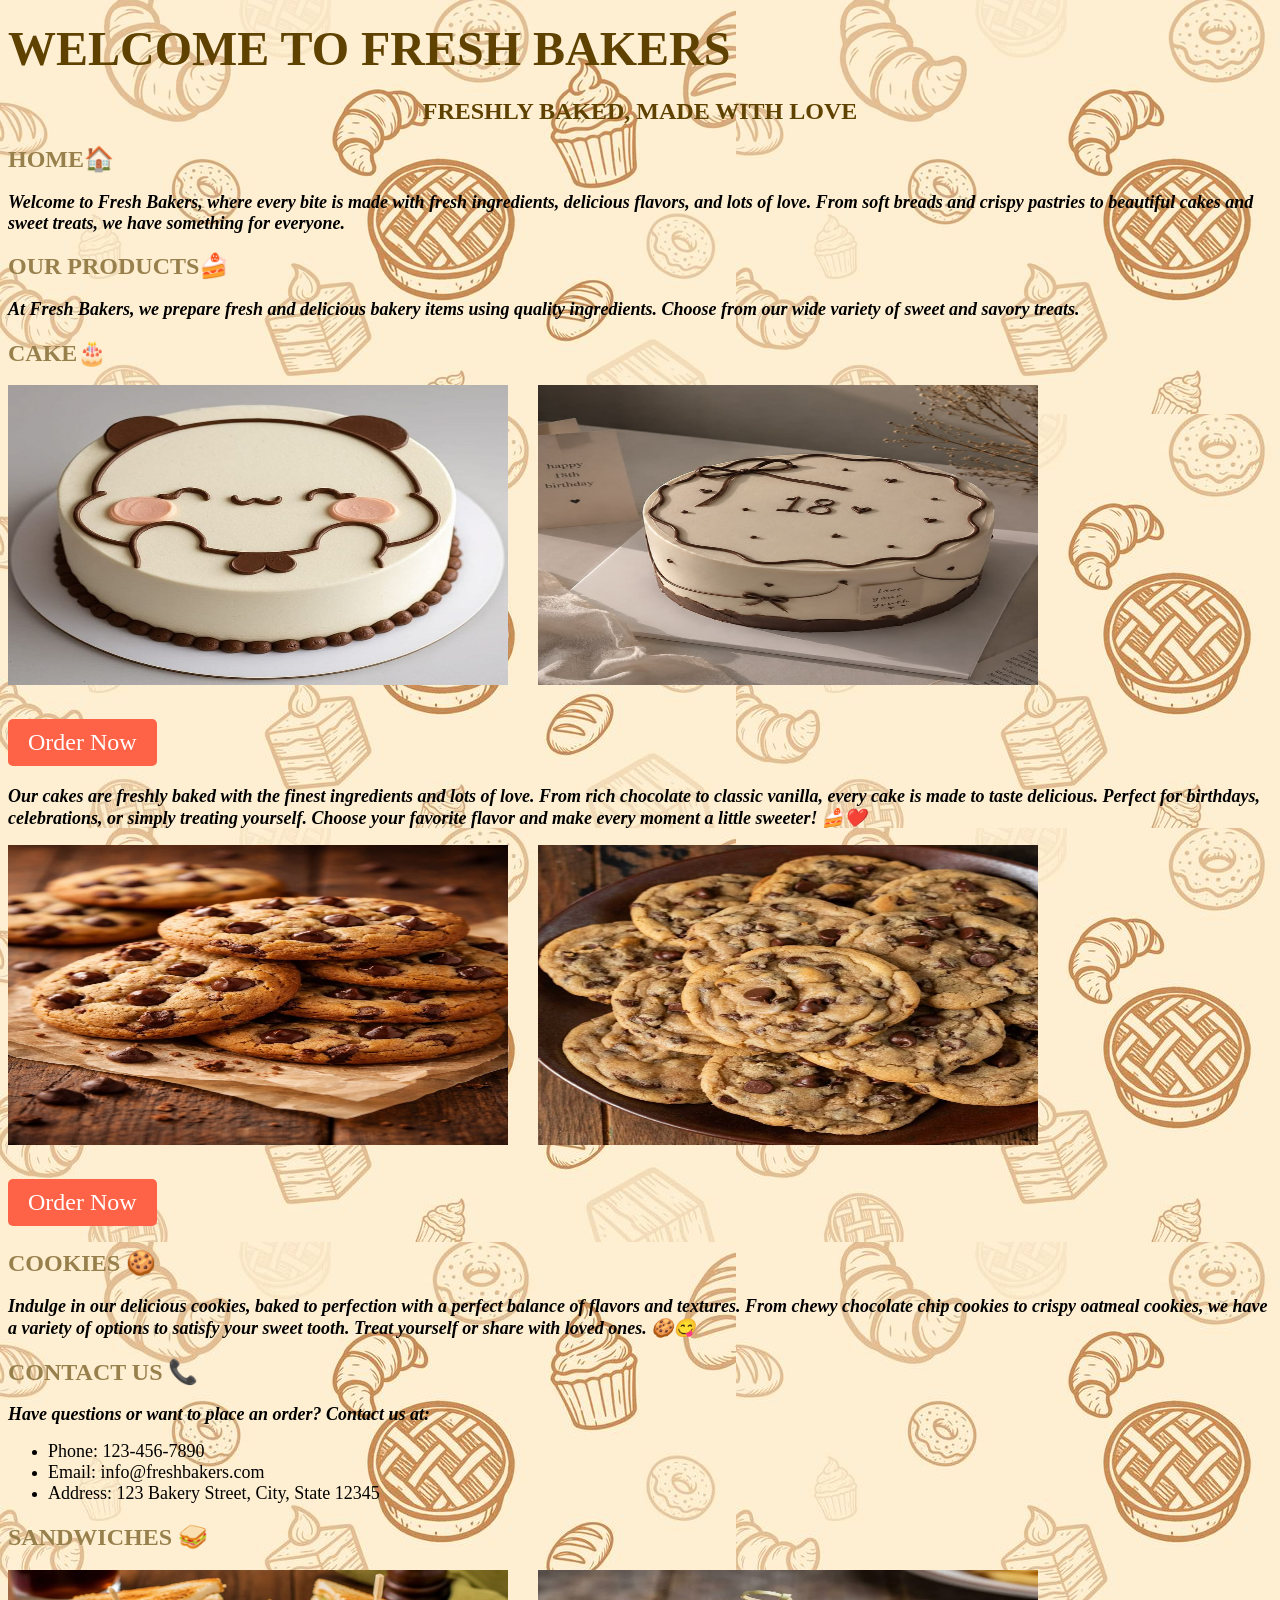
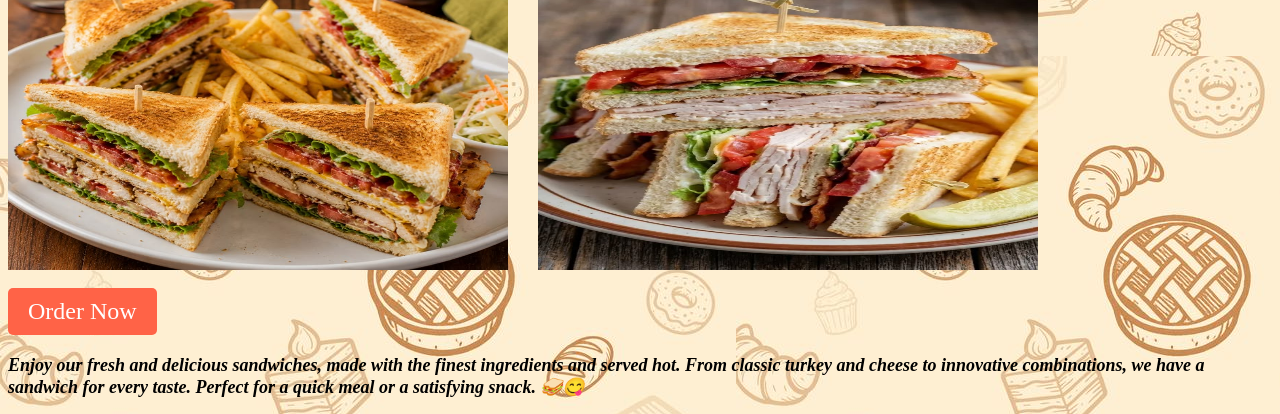
<file: 11.html>
<!DOCTYPE html>
<html lang="en">
<head>
    <meta charset="UTF-8">
    <meta name="viewport" content="width=device-width, initial-scale=1.0">
    <title>FRESH BAKERS</title>
    <style>
        button {
            background-color: #ff6347;
            color: white;
            padding: 10px 20px;
            border: none;
            border-radius: 5px;
            cursor: pointer;
        }

        .order-button {
            position: relative;
            display: inline-block;
            overflow: hidden;
            background-color: #ff6347;
            color: white;
            padding: 10px 20px;
            border-radius: 5px;
            text-decoration: none;
            transition: transform 0.2s ease, background-color 0.2s ease,
                box-shadow 0.2s ease;
        }

        .order-button::after {
            content: "";
            position: absolute;
            top: 0;
            left: -75%;
            width: 45%;
            height: 100%;
            background: rgba(255, 255, 255, 0.35);
            transform: skewX(-20deg);
            transition: left 0.45s ease;
        }

        .order-button:hover {
            background-color: #e5533d;
            box-shadow: 0 6px 14px rgba(95, 65, 0, 0.25);
            transform: translateY(-3px);
        }

        .order-button:hover::after {
            left: 130%;
        }

        .order-button:active {
            transform: translateY(0) scale(0.97);
            box-shadow: 0 2px 5px rgba(95, 65, 0, 0.2);
        }

        .order-button:focus-visible {
            outline: 3px solid #5f4100;
            outline-offset: 3px;
        }

        @media (prefers-reduced-motion: reduce) {
            .order-button,
            .order-button::after {
                transition: none;
            }
        }
    </style>
</head><body background="pastry.jpg" bgcolor="#ffffff" text="#000000">

    <h1><font color="#5f4100" size="7">WELCOME TO FRESH BAKERS</font></h1>
    <h2 align="center"><font color="#5f4100" size="5">FRESHLY BAKED, MADE WITH LOVE</font></h2>
    <h3><font color="#98804d" size="5">HOME🏠</font></h3>
    <p><b><i><font color="#000000" size="4">Welcome to Fresh Bakers, where every bite is made with fresh ingredients, delicious flavors, and lots of love. From soft breads and crispy pastries to beautiful cakes and sweet treats, we have something for everyone.</font></i></b></p>
    <h3><font color="#98804d" size="5">OUR PRODUCTS🍰</font></h3>
    <p><b><i><font color="#000000" size="4">At Fresh Bakers, we prepare fresh and delicious bakery items using quality ingredients. Choose from our wide variety of sweet and savory treats.</font></i></b></p>
    <h3><font color="#98804d" size="5">CAKE🎂</font></h3>
    <div style="display: flex; gap: 30px; align-items: center;">
    <img src="cake.jpg" alt="cake" width="500" height="300"><img src="cake1.jpg" alt="cake" width="500" height="300">
    </div><br>
    <p><a class="order-button" href="address1.html" target="_blank"><font color="#ffffff" size="5">Order Now</font></a></p>
    <p><b><i><font color="#000000" size="4">Our cakes are freshly baked with the finest ingredients and lots of love. From rich chocolate to classic vanilla, every cake is made to taste delicious. Perfect for birthdays, celebrations, or simply treating yourself. Choose your favorite flavor and make every moment a little sweeter! 🍰❤️</font></i></b></p>
    <div style="display: flex; gap: 30px; align-items: center;">
    <img src="Cookies.jpg" alt="cookies" width="500" height="300"><img src="cookies12.jpg" alt="cookies" width="500" height="300">
    </div><br>
    <p><a class="order-button" href="12.html" target="_blank"><font color="#ffffff" size="5">Order Now</font></a></p>
    
    <h3><font color="#98804d" size="5">COOKIES 🍪</font></h3>
    <p><b><i><font color="#000000" size="4">Indulge in our delicious cookies, baked to perfection with a perfect balance of flavors and textures. From chewy chocolate chip cookies to crispy oatmeal cookies, we have a variety of options to satisfy your sweet tooth. Treat yourself or share with loved ones. 🍪😋</font></i></b></p>
    <h3><font color="#98804d" size="5">CONTACT US 📞</font></h3>
    <p><b><i><font color="#000000" size="4">Have questions or want to place an order? Contact us at:</font></i></b></p>
    <ul>
        <li><font color="#000000" size="4">Phone: 123-456-7890</font></li>
        <li><font color="#000000" size="4">Email: info@freshbakers.com</font></li>
        <li><font color="#000000" size="4">Address: 123 Bakery Street, City, State 12345</font></li>
    </ul>
    <h3><font color="#98804d" size="5">SANDWICHES 🥪</font></h3>
    <div style="display: flex; gap: 30px; align-items: center;">
    <img src="sandwich.jpg" alt="sandwich" width="500" height="300"><img src="sandwich12.jpg" alt="sandwich" width="500" height="300">
    </div><br>
    <a class="order-button" href="control.html" target="_blank"><font color="#ffffff" size="5">Order Now</font></a>
    <p><b><i><font color="#000000" size="4">Enjoy our fresh and delicious sandwiches, made with the finest ingredients and served hot. From classic turkey and cheese to innovative combinations, we have a sandwich for every taste. Perfect for a quick meal or a satisfying snack. 🥪😋</font></i></b></p>

</body>
</html>
</file>
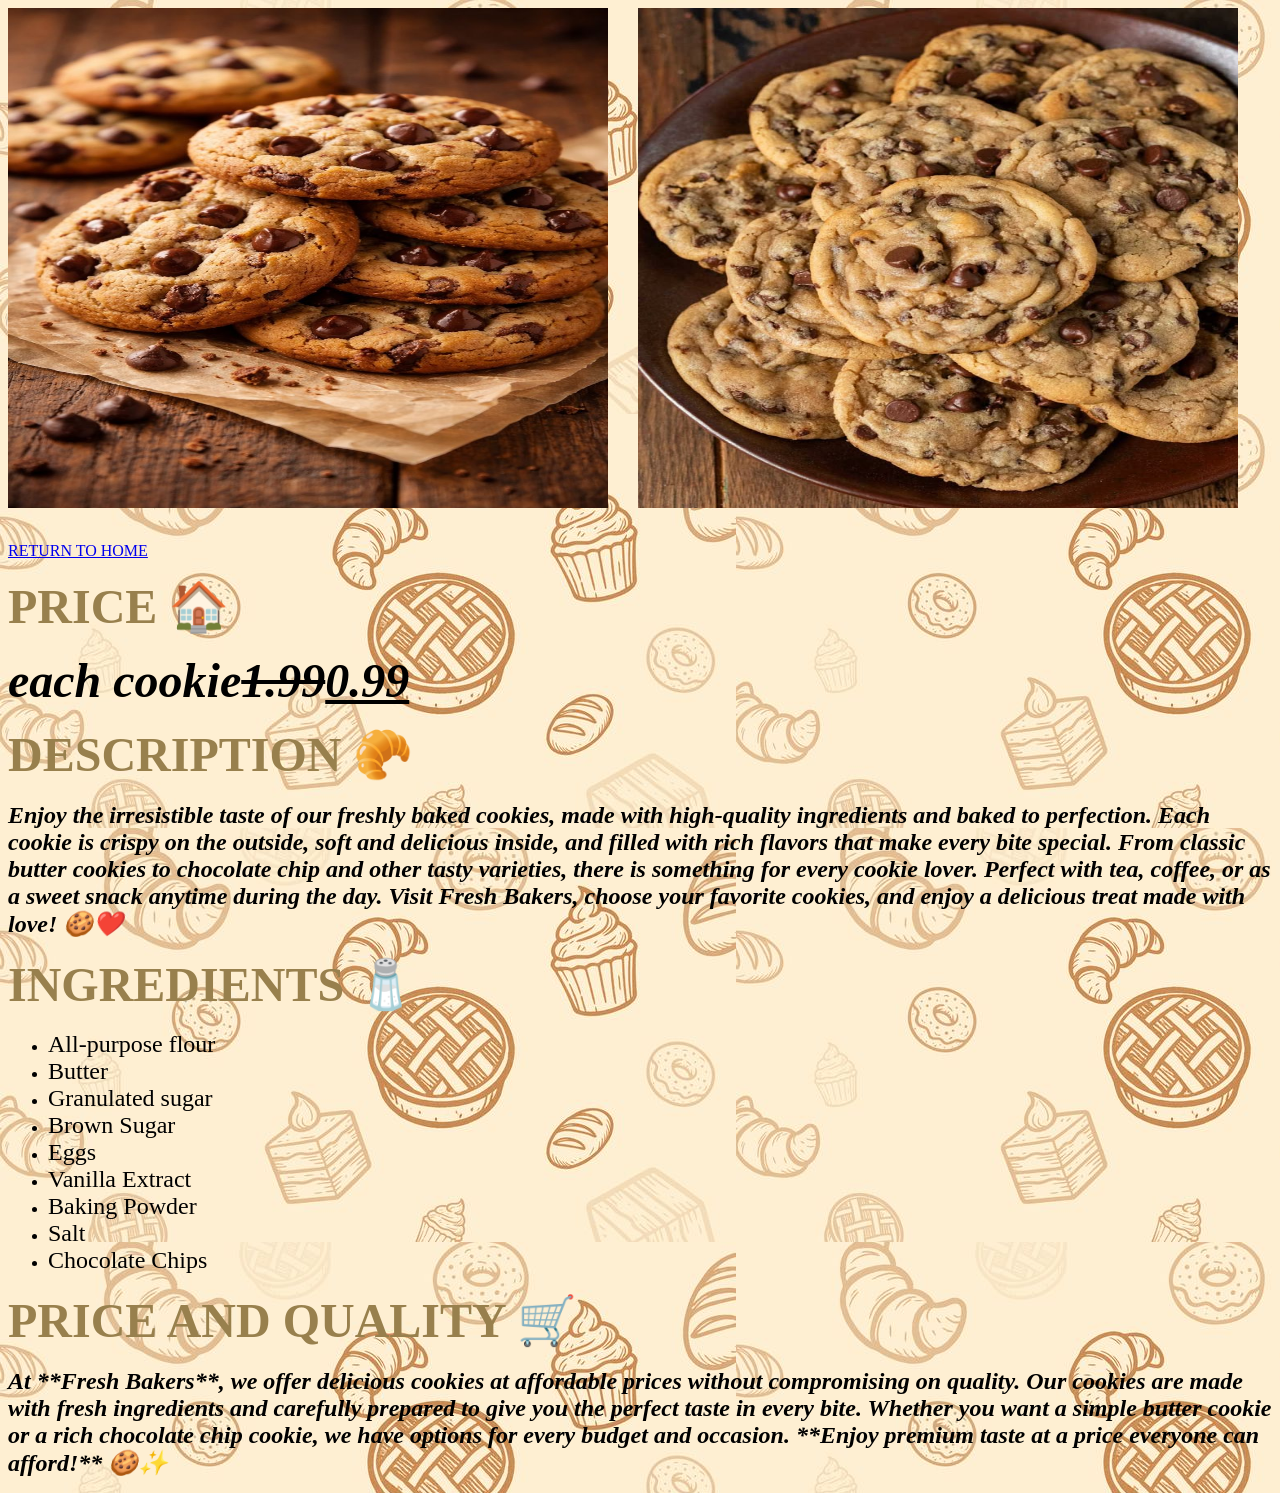
<file: 12.html>
<!DOCTYPE html>
<html lang="en">
<head>
    <meta charset="UTF-8">
    <meta name="viewport" content="width=device-width, initial-scale=1.0">
    <title>COOKIES🍪</title>
    </head><body background="pastry.jpg" bgcolor="#ffffff" text="#000000">
    <div style="display: flex; gap: 30px; align-items: center;">
    <img src="Cookies.jpg" width="600" height="500"><img src="cookies12.jpg" width="600" height="500">
    </div><br>
    <a href="index.html"><p>RETURN TO HOME</p></a>
    <h3><font color="#98804d" size="8">PRICE 🏠</font></h3>
    <p><b><i><font color="#000000" size="7">each cookie<del>1.99</del><ins>0.99</ins></font></i></b></p>
    <h3><font color="#98804d" size="8">DESCRIPTION 🥐</font></h3>
    <p><b><i><font color="#000000" size="5">Enjoy the irresistible taste of our freshly baked cookies, made with high-quality ingredients and baked to perfection. Each cookie is crispy on the outside, soft and delicious inside, and filled with rich flavors that make every bite special. From classic butter cookies to chocolate chip and other tasty varieties, there is something for every cookie lover. Perfect with tea, coffee, or as a sweet snack anytime during the day. Visit Fresh Bakers, choose your favorite cookies, and enjoy a delicious treat made with love! 🍪❤️</font></i></b></p>
    <h3><font color="#98804d" size="8">INGREDIENTS 🧂</font></h3>
    <ul>
        <li><font color="#000000" size="5">All-purpose flour</font></li>
        <li><font color="#000000" size="5">Butter</font></li>
        <li><font color="#000000" size="5">Granulated sugar</font></li>
        <li><font color="#000000" size="5">Brown Sugar</font></li>
        <li><font color="#000000" size="5">Eggs</font></li>
        <li><font color="#000000" size="5">Vanilla Extract</font></li>
        <li><font color="#000000" size="5">Baking Powder</font></li>
        <li><font color="#000000" size="5">Salt</font></li>
        <li><font color="#000000" size="5">Chocolate Chips</font></li>
    </ul>
    <h3><font color="#98804d" size="8">PRICE AND QUALITY 🛒</font></h3>
    <p><b><i><font color="#000000" size="5">At **Fresh Bakers**, we offer delicious cookies at affordable prices without compromising on quality. Our cookies are made with fresh ingredients and carefully prepared to give you the perfect taste in every bite. Whether you want a simple butter cookie or a rich chocolate chip cookie, we have options for every budget and occasion. **Enjoy premium taste at a price everyone can afford!** 🍪✨</font></i></b></p>
</body>
</html>
</file>
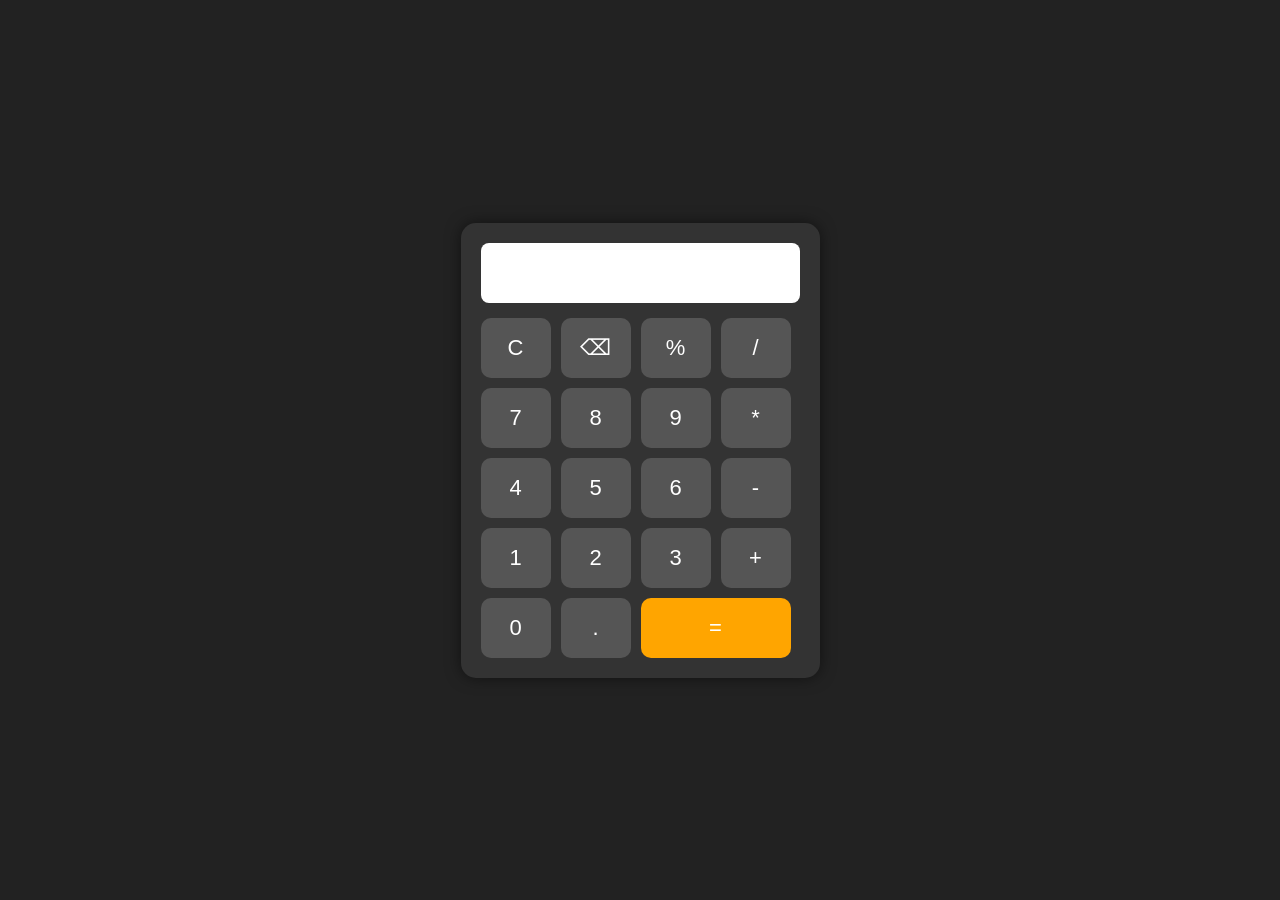
<file: 33.html>
<!DOCTYPE html>
<html lang="en">
<head>
    <meta charset="UTF-8">
    <meta name="viewport" content="width=device-width, initial-scale=1.0">
    <title>Calculator</title>
    <link rel="stylesheet" href="style1.css">
</head>
<body>

<div class="calculator">
    <input type="text" id="display" readonly>

    <div class="buttons">
        <button onclick="clearDisplay()">C</button>
        <button onclick="deleteLast()">⌫</button>
        <button onclick="appendValue('%')">%</button>
        <button onclick="appendValue('/')">/</button>

        <button onclick="appendValue('7')">7</button>
        <button onclick="appendValue('8')">8</button>
        <button onclick="appendValue('9')">9</button>
        <button onclick="appendValue('*')">*</button>

        <button onclick="appendValue('4')">4</button>
        <button onclick="appendValue('5')">5</button>
        <button onclick="appendValue('6')">6</button>
        <button onclick="appendValue('-')">-</button>

        <button onclick="appendValue('1')">1</button>
        <button onclick="appendValue('2')">2</button>
        <button onclick="appendValue('3')">3</button>
        <button onclick="appendValue('+')">+</button>

        <button onclick="appendValue('0')">0</button>
        <button onclick="appendValue('.')">.</button>
        <button class="equal" onclick="calculate()">=</button>
    </div>
</div>

<script src="script.js"></script>

</body>
</html>
</file>
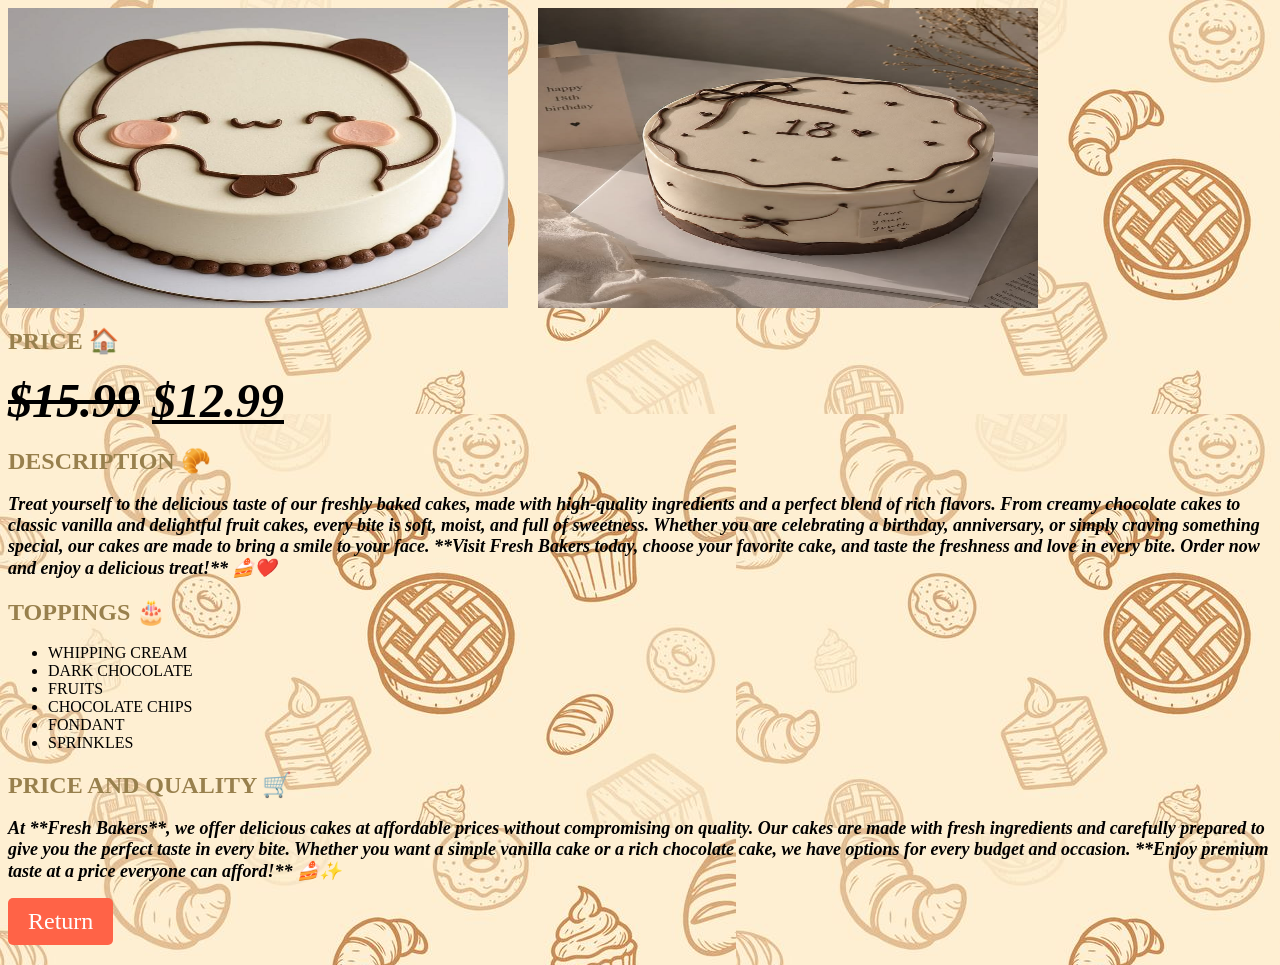
<file: address.html>
<!DOCTYPE html>
<html lang="en">
<head>
    <meta charset="UTF-8">
    <meta name="viewport" content="width=device-width, initial-scale=1.0">
    <title>CAKE</title>
    <style>
      button {
            background-color: #ff6347;
            color: white;
            padding: 10px 20px;
            border: none;
            border-radius: 5px;
            cursor: pointer;
        }

        .order-button {
            position: relative;
            display: inline-block;
            overflow: hidden;
            background-color: #ff6347;
            color: white;
            padding: 10px 20px;
            border-radius: 5px;
            text-decoration: none;
            transition: transform 0.2s ease, background-color 0.2s ease,
                box-shadow 0.2s ease;
        }

        .order-button::after {
            content: "";
            position: absolute;
            top: 0;
            left: -75%;
            width: 45%;
            height: 100%;
            background: rgba(255, 255, 255, 0.35);
            transform: skewX(-20deg);
            transition: left 0.45s ease;
        }

        .order-button:hover {
            background-color: #e5533d;
            box-shadow: 0 6px 14px rgba(95, 65, 0, 0.25);
            transform: translateY(-3px);
        }

        .order-button:hover::after {
            left: 130%;
        }

        .order-button:active {
            transform: translateY(0) scale(0.97);
            box-shadow: 0 2px 5px rgba(95, 65, 0, 0.2);
        }

        .order-button:focus-visible {
            outline: 3px solid #5f4100;
            outline-offset: 3px;
        }

        @media (prefers-reduced-motion: reduce) {
            .order-button,
            .order-button::after {
                transition: none;
            }
        }
    </style>
</head>
<body background="pastry.jpg" bgcolor="#ffffff" text="#000000">
    <div style="display: flex; gap: 30px; align-items: center;">
    <img src="cake.jpg" width="500" height="300" alt="Cake"><img src="cake1.jpg" width="500" height="300" alt="Cake">
    </div>
  
    <h3><font color="#98804d" size="5">PRICE 🏠</font></h3>
    <p><b><i><font color="#000000" size="7"><del>$15.99</del> <ins>$12.99</ins></font></i></b></p>
     <h3><font color="#98804d" size="5">DESCRIPTION 🥐</font></h3>
     <p><b><i><font color="#000000" size="4">Treat yourself to the delicious taste of our freshly baked cakes, made with high-quality ingredients and a perfect blend of rich flavors. From creamy chocolate cakes to classic vanilla and delightful fruit cakes, every bite is soft, moist, and full of sweetness. Whether you are celebrating a birthday, anniversary, or simply craving something special, our cakes are made to bring a smile to your face. **Visit Fresh Bakers today, choose your favorite cake, and taste the freshness and love in every bite. Order now and enjoy a delicious treat!** 🍰❤️</font></i></b></p>
     <h3><font color="#98804d" size="5">TOPPINGS 🎂</font></h3>
     <ul>
        <li>WHIPPING CREAM</li>
        <li>DARK CHOCOLATE</li>
        <li>FRUITS</li>
        <li>CHOCOLATE CHIPS</li>
        <li>FONDANT</li>
        <li>SPRINKLES</li>
     </ul>
     <h3><font color="#98804d" size="5">PRICE AND QUALITY 🛒</font></h3>
     <p><b><i><font color="#000000" size="4">At **Fresh Bakers**, we offer delicious cakes at affordable prices without compromising on quality. Our cakes are made with fresh ingredients and carefully prepared to give you the perfect taste in every bite. Whether you want a simple vanilla cake or a rich chocolate cake, we have options for every budget and occasion. **Enjoy premium taste at a price everyone can afford!** 🍰✨</font></i></b></p>
    <p><a class="order-button" href="11.html"><font color="#ffffff" size="5">Return</font></a></p>
</body>
</html>
</file>
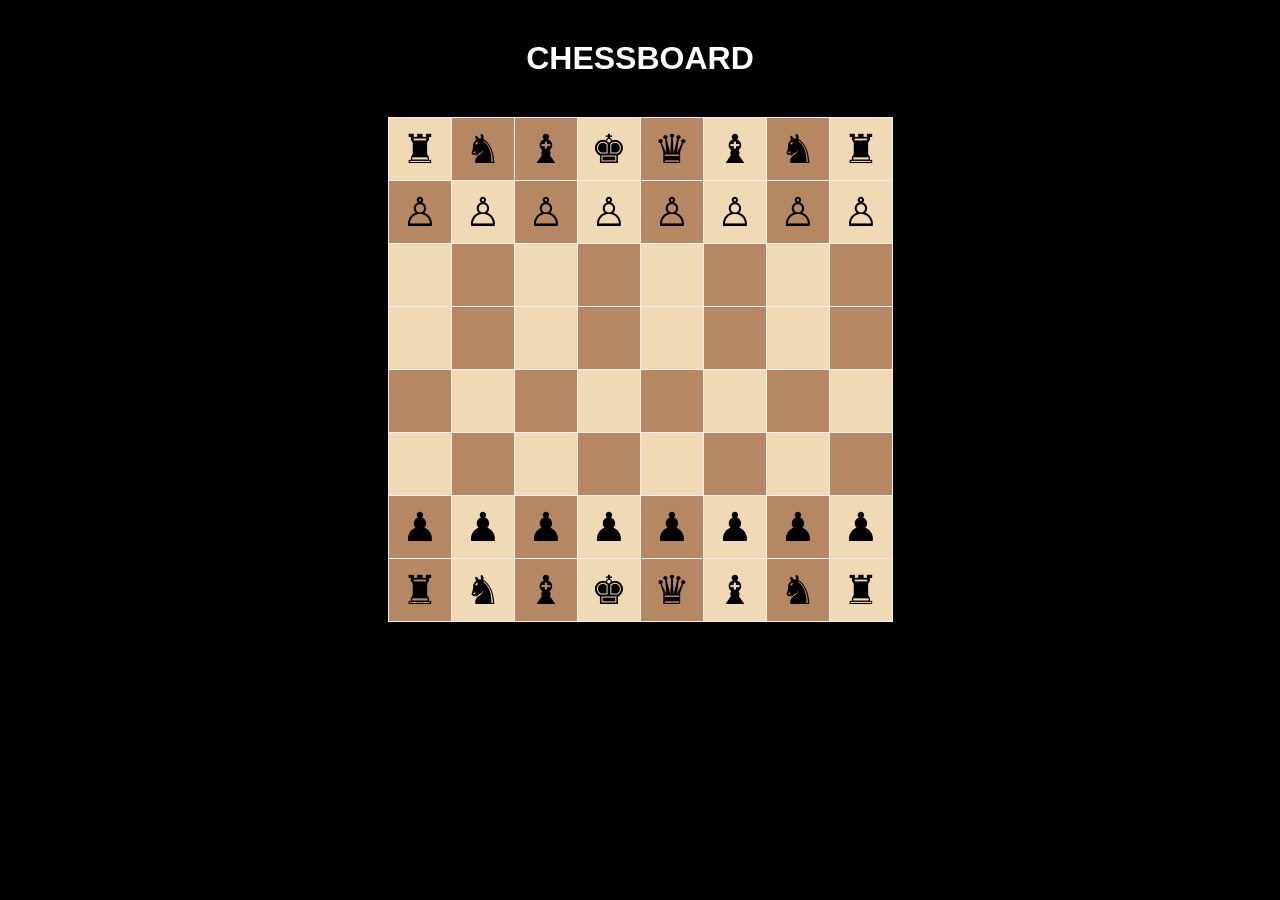
<file: chess.HTML>
<!DOCTYPE html>
<html lang="en">
<head>
    <meta charset="UTF-8">
    <meta name="viewport" content="width=device-width, initial-scale=1.0">
    <title>CHESSBOARD</title>
    <style>
        body {background-color:black;}
        table { border:2px; margin:20px auto;border-collapse:collapse;}
        h1{ text-align:center; color:white;margin:40px auto; font-family:Arial;}
        td{ width: 60px; height: 60px;text-align:center; font-size: 40px;}
        .white { background-color:#b58863;}
        .black { background-color:#f0d9b5;}
    </style>
</head>
<body>
    <h1>CHESSBOARD</h1>
    <table border="black">
        <tr>
            <td class="black">♜</td>
            <td class="white">♞</td>
            <td class="white">♝</td>
            <td class="black">♚</td>
            <td class="white">♛</td>
            <td class="black">♝</td>
            <td class="white">♞</td>
            <td class="black">♜</td>
        </tr>
        <tr>
            <td class="white">♙</td>
            <td class="black">♙</td>
            <td class="white">♙</td>
            <td class="black">♙</td>
            <td class="white">♙</td>
            <td class="black">♙</td>
            <td class="white">♙</td>
            <td class="black">♙</td>
        </tr>
        <tr>
            <td class="black"></td>
            <td class="white"></td>
            <td class="black"></td>
            <td class="white"></td>
            <td class="black"></td>
            <td class="white"></td>
            <td class="black"></td>
            <td class="white"></td>
        </tr>
        <!-- Add more rows as needed -->
         <tr>
            <td class="black"></td>
            <td class="white"></td>
            <td class="black"></td>
            <td class="white"></td>
            <td class="black"></td>
            <td class="white"></td>
            <td class="black"></td>
            <td class="white"></td>
         </tr>
         <tr>
            <td class="white"></td>
            <td class="black"></td>
            <td class="white"></td>
            <td class="black"></td>
            <td class="white"></td>
            <td class="black"></td>
            <td class="white"></td>
            <td class="black"></td>
         </tr>
          <tr>
            <td class="black"></td>
            <td class="white"></td>
            <td class="black"></td>
            <td class="white"></td>
            <td class="black"></td>
            <td class="white"></td>
            <td class="black"></td>
            <td class="white"></td>
         </tr>
          <tr>
            <td class="white">♟</td>
            <td class="black">♟</td>
            <td class="white">♟</td>
            <td class="black">♟</td>
            <td class="white">♟</td>
            <td class="black">♟</td>
            <td class="white">♟</td>
            <td class="black">♟</td>
         </tr>
         <tr>
            <td class="white">♜</td>
            <td class="black">♞</td>
            <td class="white">♝</td>
            <td class="black">♚</td>
            <td class="white">♛</td>
            <td class="black">♝</td>
            <td class="white">♞</td>
            <td class="black">♜</td>
         </tr>
    </table>
</body>
</html>
</file>
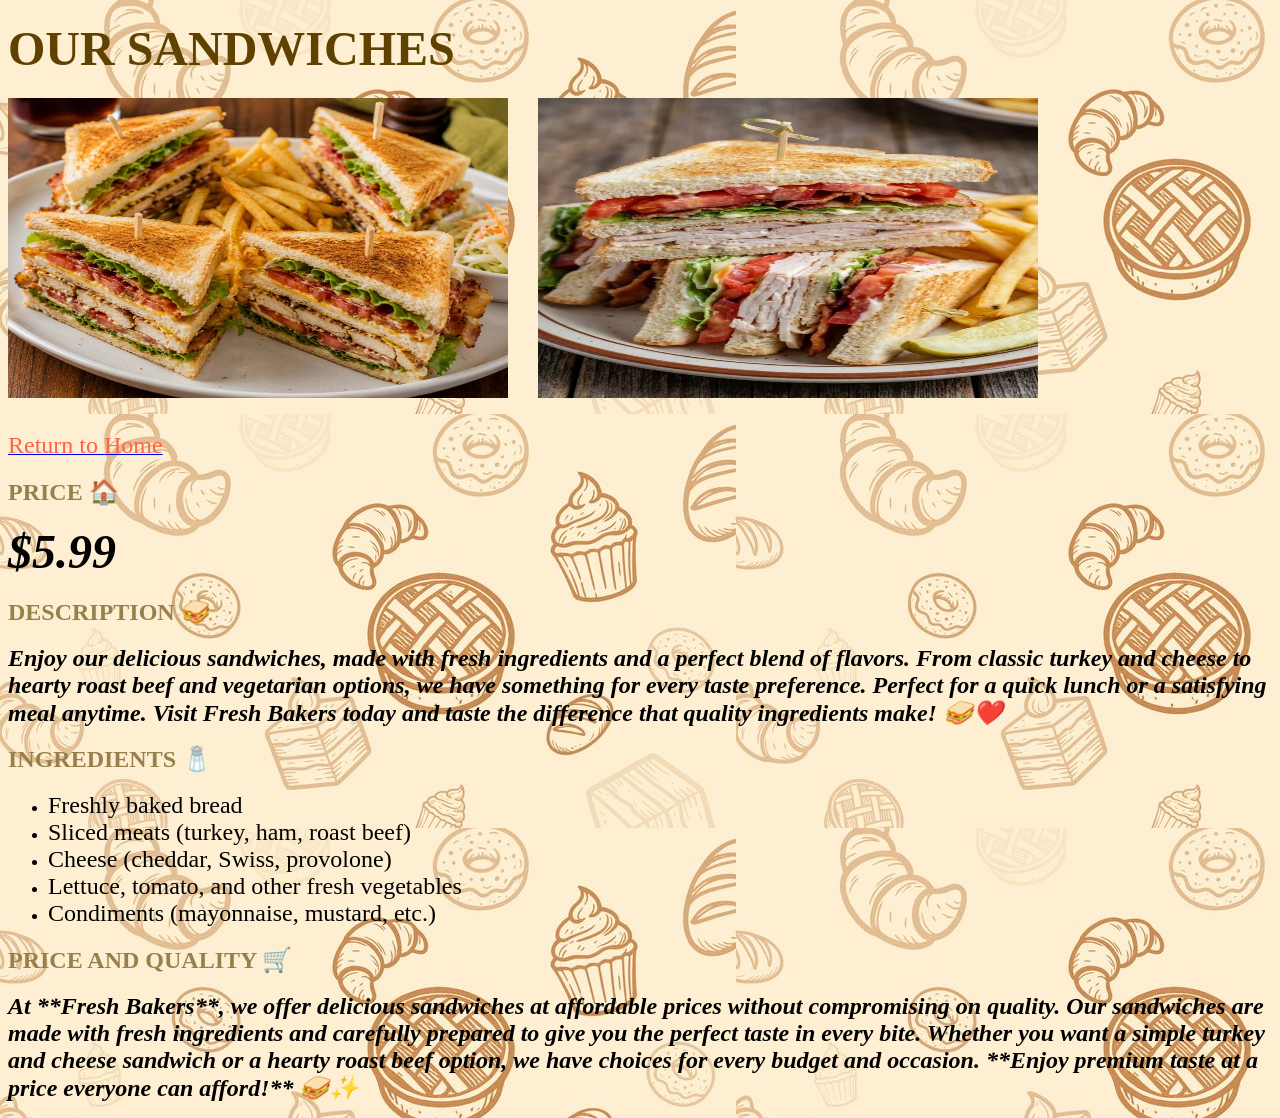
<file: control.html>
<!DOCTYPE html>
<html lang="en">
<head>
    <meta charset="UTF-8">
    <meta name="viewport" content="width=device-width, initial-scale=1.0">
    <title>FRESH BEAKERS</title>
</head>
<body background="pastry.jpg" bgcolor="#ffffff" text="#000000">
    <h1><font color="#5f4100" size="7">OUR SANDWICHES</font></h1>
    <div style="display: flex; gap: 30px; align-items: center;">
    <img src="sandwich.jpg" width="500" height="300" alt="Sandwich"><img src="sandwich12.jpg" width="500" height="300" alt="Sandwich">
    </div><br>
    <p><a href="11.html"><font color="#ff6347" size="5">Return to Home</font></a></p>
    <h3><font color="#98804d" size="5">PRICE 🏠</font></h3>
    <p><b><i><font color="#000000" size="7">$5.99</font></i></b></p>
    <h3><font color="#98804d" size="5">DESCRIPTION 🥪</font></h3>
    <p><b><i><font color="#000000" size="5">Enjoy our delicious sandwiches, made with fresh ingredients and a perfect blend of flavors. From classic turkey and cheese to hearty roast beef and vegetarian options, we have something for every taste preference. Perfect for a quick lunch or a satisfying meal anytime. Visit Fresh Bakers today and taste the difference that quality ingredients make! 🥪❤️</font></i></b></p>
    <h3><font color="#98804d" size="5">INGREDIENTS 🧂</font></h3>
    <ul>
        <li><font color="#000000" size="5">Freshly baked bread</font></li>
        <li><font color="#000000" size="5">Sliced meats (turkey, ham, roast beef)</font></li>
        <li><font color="#000000" size="5">Cheese (cheddar, Swiss, provolone)</font></li>
        <li><font color="#000000" size="5">Lettuce, tomato, and other fresh vegetables</font></li>
        <li><font color="#000000" size="5">Condiments (mayonnaise, mustard, etc.)</font></li>
    </ul>
    <h3><font color="#98804d" size="5">PRICE AND QUALITY 🛒</font></h3>
    <p><b><i><font color="#000000" size="5">At **Fresh Bakers**, we offer delicious sandwiches at affordable prices without compromising on quality. Our sandwiches are made with fresh ingredients and carefully prepared to give you the perfect taste in every bite. Whether you want a simple turkey and cheese sandwich or a hearty roast beef option, we have choices for every budget and occasion. **Enjoy premium taste at a price everyone can afford!** 🥪✨</font></i></b></p>
</body>
</html>
</file>
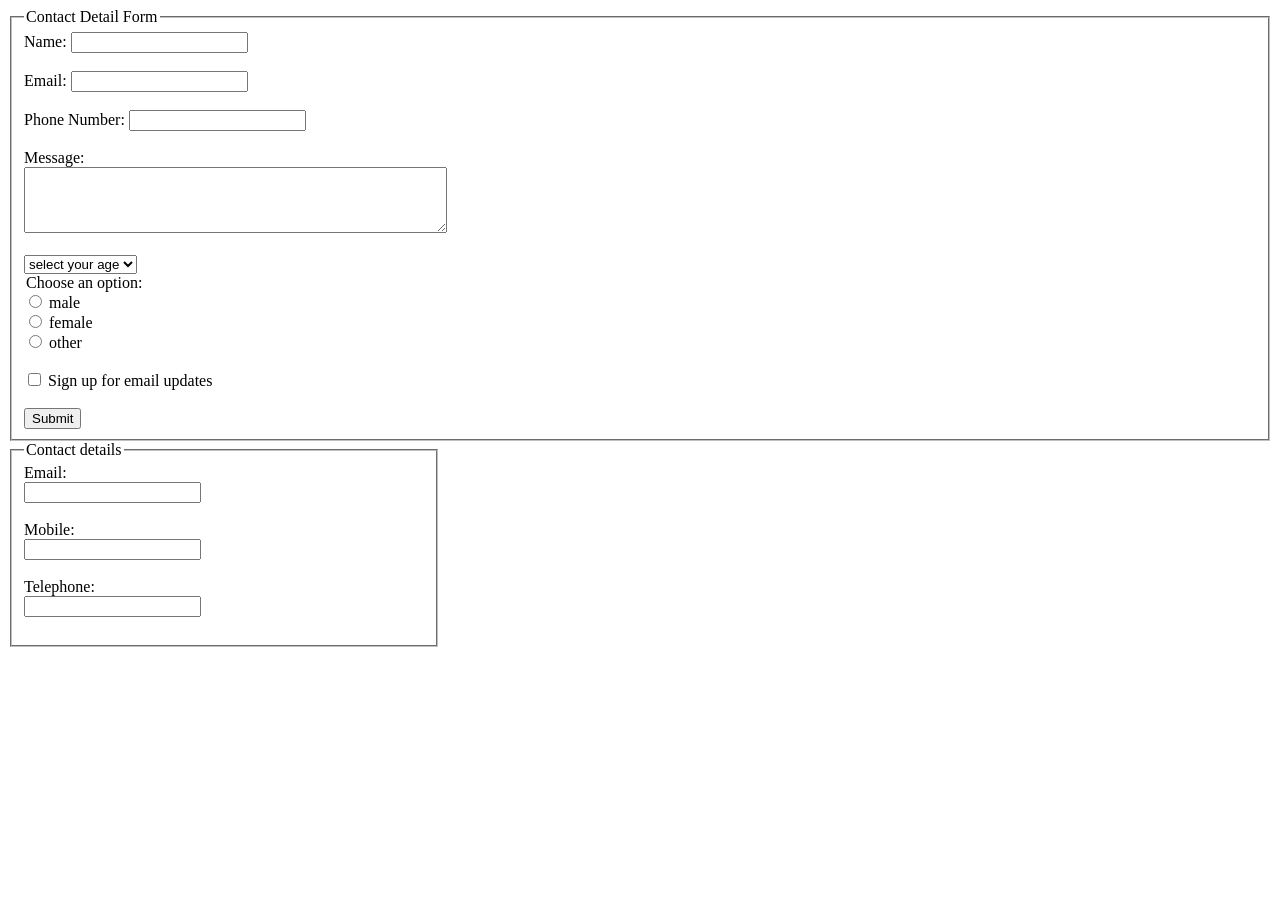
<file: form.HTML>
<!DOCTYPE html>
<html lang="en">
<head>
    <meta charset="UTF-8">
    <meta name="viewport" content="width=device-width, initial-scale=1.0">
    <title>CONTACT DETAIL FORM</title>
</head>
<body>
    <form>
        <fieldset>
            <legend>Contact Detail Form</legend>
            <label for="name">Name:</label>
            <input type="text" id="name" name="name" required><br><br>

            <label for="email">Email:</label>
            <input type="email" id="email" name="email" required><br><br>

            <label for="phone">Phone Number:</label>
            <input type="tel" id="phone" name="phone"><br><br>

            <label for="message">Message:</label><br>
            <textarea id="message" name="message" rows="4" cols="50"></textarea><br><br>
               <select>
                <option value="option1">select your age</option>
                <option value="option2">1</option>
                <option value="option2">2</option>
                <option value="option2">3</option>
                <option value="option2">4</option>
                <option value="option2">5</option>
                <option value="option2">6</option>
                <option value="option2">7</option>
                <option value="option2">8</option>
            </select>
            <legend>Choose an option:</legend>
            <input type="radio" id="option1" name="option" value="option1">
            <label for="option1">male</label><br>
            <input type="radio" id="option2" name="option" value="option2">
            <label for="option2">female</label><br>
            <input type="radio" id="option3" name="option" value="option3">
                <label for="option3">other</label><br><br>
            <input type="checkbox" id="signup" name="signup" value="signup">
            <label for="signup">Sign up for email updates</label><br><br>
         

            <input type="submit" value="Submit">
        </fieldset>
    </form>

<form>

    <fieldset style="width: 400px;">

        <legend>Contact details</legend>

        <label for="email">Email:</label><br>
        <input type="email" id="email" name="email"><br><br>

        <label for="mobile">Mobile:</label><br>
        <input type="tel" id="mobile" name="mobile"><br><br>

        <label for="telephone">Telephone:</label><br>
        <input type="tel" id="telephone" name="telephone"><br><br>

    </fieldset>

</body>
</html>
</file>
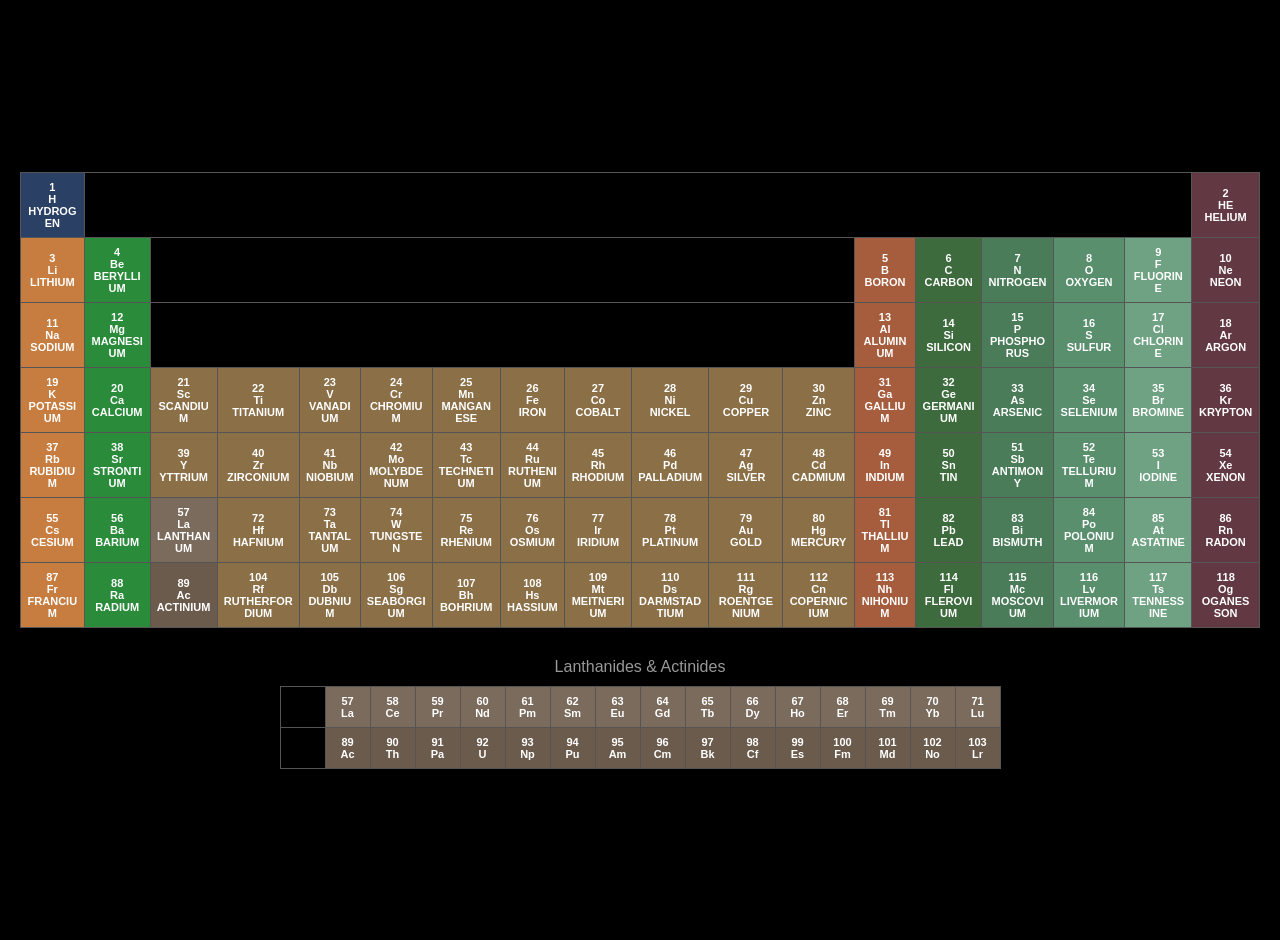
<file: periodic.html>
<!DOCTYPE html>
<html lang="en">
<head>
    <meta charset="UTF-8">
    <meta name="viewport" content="width=device-width, initial-scale=1.0">
    <title>PERIODIC TABLE</title>
    <style>
        * {
            margin: 0;
            padding: 0;
            box-sizing: border-box;
        }
        
        body {
            background-color: black;
            color: white;
            font-family: Arial, sans-serif;
            padding: 20px;
        }
        
        centre {
            display: flex;
            flex-direction: column;
            justify-content: center;
            align-items: center;
            min-height: 100vh;
        }
        
        table {
            border-collapse: collapse;
            max-width: 100%;
            overflow-x: auto;
            display: table;
        }
        
        td {
            border: 1px solid #555;
            padding: 8px 6px;
            min-width: 45px;
            font-size: 11px;
            font-weight: bold;
            text-align: center;
            word-break: break-word;
        }
        
        @media (max-width: 768px) {
            td {
                padding: 6px 4px;
                min-width: 35px;
                font-size: 9px;
            }
        }
    </style></head>
<body style="background-color: black;color: white;">
<centre>
    <table border="1" cellspacing="0" cellpadding="0">
        <tr>
            <td style="background-color: #2a4165;">1<br>H<br>HYDROGEN</td>
            <td colspan="16"></td>
            <td style="background-color: #623842;">2<br>HE<br>HELIUM</td>
        
        </tr>
        <tr>
            <td style="background-color: #c77d3f;">3<br>Li<br>LITHIUM</td>
            <td style="background-color: #2a8b3b;">4<br>Be<br>BERYLLIUM</td>
            <td colspan="10"></td>
            <td style="background-color: #a55d3d;">5<br>B<br>BORON</td>
            <td style="background-color: #3d6b3d;">6<br>C<br>CARBON</td>
            <td style="background-color: #4a7c59;">7<br>N<br>NITROGEN</td>
            <td style="background-color: #5a8f6e;">8<br>O<br>OXYGEN</td>
            <td style="background-color: #6fa282;">9<br>F<br>FLUORINE</td>
            <td style="background-color: #623842;">10<br>Ne<br>NEON</td>
        </tr>
        <tr>
            <td style="background-color: #c77d3f;">11<br>Na<br>SODIUM</td>
            <td style="background-color: #2a8b3b;">12<br>Mg<br>MAGNESIUM</td>
            <td colspan="10"></td>
            <td style="background-color: #a55d3d;">13<br>Al<br>ALUMINUM</td>
            <td style="background-color: #3d6b3d;">14<br>Si<br>SILICON</td>
            <td style="background-color: #4a7c59;">15<br>P<br>PHOSPHORUS</td>
            <td style="background-color: #5a8f6e;">16<br>S<br>SULFUR</td>
            <td style="background-color: #6fa282;">17<br>Cl<br>CHLORINE</td>
            <td style="background-color: #623842;">18<br>Ar<br>ARGON</td>
        </tr>
        <tr>
            <td style="background-color: #c77d3f;">19<br>K<br>POTASSIUM</td>
            <td style="background-color: #2a8b3b;">20<br>Ca<br>CALCIUM</td>
            <td style="background-color: #8b6f47;">21<br>Sc<br>SCANDIUM</td>
            <td style="background-color: #8b6f47;">22<br>Ti<br>TITANIUM</td>
            <td style="background-color: #8b6f47;">23<br>V<br>VANADIUM</td>
            <td style="background-color: #8b6f47;">24<br>Cr<br>CHROMIUM</td>
            <td style="background-color: #8b6f47;">25<br>Mn<br>MANGANESE</td>
            <td style="background-color: #8b6f47;">26<br>Fe<br>IRON</td>
            <td style="background-color: #8b6f47;">27<br>Co<br>COBALT</td>
            <td style="background-color: #8b6f47;">28<br>Ni<br>NICKEL</td>
            <td style="background-color: #8b6f47;">29<br>Cu<br>COPPER</td>
            <td style="background-color: #8b6f47;">30<br>Zn<br>ZINC</td>
            <td style="background-color: #a55d3d;">31<br>Ga<br>GALLIUM</td>
            <td style="background-color: #3d6b3d;">32<br>Ge<br>GERMANIUM</td>
            <td style="background-color: #4a7c59;">33<br>As<br>ARSENIC</td>
            <td style="background-color: #5a8f6e;">34<br>Se<br>SELENIUM</td>
            <td style="background-color: #6fa282;">35<br>Br<br>BROMINE</td>
            <td style="background-color: #623842;">36<br>Kr<br>KRYPTON</td>
        </tr>
        <tr>
            <td style="background-color: #c77d3f;">37<br>Rb<br>RUBIDIUM</td>
            <td style="background-color: #2a8b3b;">38<br>Sr<br>STRONTIUM</td>
            <td style="background-color: #8b6f47;">39<br>Y<br>YTTRIUM</td>
            <td style="background-color: #8b6f47;">40<br>Zr<br>ZIRCONIUM</td>
            <td style="background-color: #8b6f47;">41<br>Nb<br>NIOBIUM</td>
            <td style="background-color: #8b6f47;">42<br>Mo<br>MOLYBDENUM</td>
            <td style="background-color: #8b6f47;">43<br>Tc<br>TECHNETIUM</td>
            <td style="background-color: #8b6f47;">44<br>Ru<br>RUTHENIUM</td>
            <td style="background-color: #8b6f47;">45<br>Rh<br>RHODIUM</td>
            <td style="background-color: #8b6f47;">46<br>Pd<br>PALLADIUM</td>
            <td style="background-color: #8b6f47;">47<br>Ag<br>SILVER</td>
            <td style="background-color: #8b6f47;">48<br>Cd<br>CADMIUM</td>
            <td style="background-color: #a55d3d;">49<br>In<br>INDIUM</td>
            <td style="background-color: #3d6b3d;">50<br>Sn<br>TIN</td>
            <td style="background-color: #4a7c59;">51<br>Sb<br>ANTIMONY</td>
            <td style="background-color: #5a8f6e;">52<br>Te<br>TELLURIUM</td>
            <td style="background-color: #6fa282;">53<br>I<br>IODINE</td>
            <td style="background-color: #623842;">54<br>Xe<br>XENON</td>
        </tr>
        <tr>
            <td style="background-color: #c77d3f;">55<br>Cs<br>CESIUM</td>
            <td style="background-color: #2a8b3b;">56<br>Ba<br>BARIUM</td>
            <td style="background-color: #7a6b5d;">57<br>La<br>LANTHANUM</td>
            <td style="background-color: #8b6f47;">72<br>Hf<br>HAFNIUM</td>
            <td style="background-color: #8b6f47;">73<br>Ta<br>TANTALUM</td>
            <td style="background-color: #8b6f47;">74<br>W<br>TUNGSTEN</td>
            <td style="background-color: #8b6f47;">75<br>Re<br>RHENIUM</td>
            <td style="background-color: #8b6f47;">76<br>Os<br>OSMIUM</td>
            <td style="background-color: #8b6f47;">77<br>Ir<br>IRIDIUM</td>
            <td style="background-color: #8b6f47;">78<br>Pt<br>PLATINUM</td>
            <td style="background-color: #8b6f47;">79<br>Au<br>GOLD</td>
            <td style="background-color: #8b6f47;">80<br>Hg<br>MERCURY</td>
            <td style="background-color: #a55d3d;">81<br>Tl<br>THALLIUM</td>
            <td style="background-color: #3d6b3d;">82<br>Pb<br>LEAD</td>
            <td style="background-color: #4a7c59;">83<br>Bi<br>BISMUTH</td>
            <td style="background-color: #5a8f6e;">84<br>Po<br>POLONIUM</td>
            <td style="background-color: #6fa282;">85<br>At<br>ASTATINE</td>
            <td style="background-color: #623842;">86<br>Rn<br>RADON</td>
        </tr>
        <tr>
            <td style="background-color: #c77d3f;">87<br>Fr<br>FRANCIUM</td>
            <td style="background-color: #2a8b3b;">88<br>Ra<br>RADIUM</td>
            <td style="background-color: #6b5b4d;">89<br>Ac<br>ACTINIUM</td>
            <td style="background-color: #8b6f47;">104<br>Rf<br>RUTHERFORDIUM</td>
            <td style="background-color: #8b6f47;">105<br>Db<br>DUBNIUM</td>
            <td style="background-color: #8b6f47;">106<br>Sg<br>SEABORGIUM</td>
            <td style="background-color: #8b6f47;">107<br>Bh<br>BOHRIUM</td>
            <td style="background-color: #8b6f47;">108<br>Hs<br>HASSIUM</td>
            <td style="background-color: #8b6f47;">109<br>Mt<br>MEITNERIUM</td>
            <td style="background-color: #8b6f47;">110<br>Ds<br>DARMSTADTIUM</td>
            <td style="background-color: #8b6f47;">111<br>Rg<br>ROENTGENIUM</td>
            <td style="background-color: #8b6f47;">112<br>Cn<br>COPERNICIUM</td>
            <td style="background-color: #a55d3d;">113<br>Nh<br>NIHONIUM</td>
            <td style="background-color: #3d6b3d;">114<br>Fl<br>FLEROVIUM</td>
            <td style="background-color: #4a7c59;">115<br>Mc<br>MOSCOVIUM</td>
            <td style="background-color: #5a8f6e;">116<br>Lv<br>LIVERMORIUM</td>
            <td style="background-color: #6fa282;">117<br>Ts<br>TENNESSINE</td>
            <td style="background-color: #623842;">118<br>Og<br>OGANESSON</td>
        </tr>
    </table>
    <div style="margin-top: 20px; text-align: center; color: #999;">
        <p style="margin: 10px 0;">Lanthanides & Actinides</p>
    </div>
    <table border="1" cellspacing="0" cellpadding="0">
        <tr>
            <td colspan="1"></td>
            <td style="background-color: #7a6b5d;">57<br>La</td>
            <td style="background-color: #7a6b5d;">58<br>Ce</td>
            <td style="background-color: #7a6b5d;">59<br>Pr</td>
            <td style="background-color: #7a6b5d;">60<br>Nd</td>
            <td style="background-color: #7a6b5d;">61<br>Pm</td>
            <td style="background-color: #7a6b5d;">62<br>Sm</td>
            <td style="background-color: #7a6b5d;">63<br>Eu</td>
            <td style="background-color: #7a6b5d;">64<br>Gd</td>
            <td style="background-color: #7a6b5d;">65<br>Tb</td>
            <td style="background-color: #7a6b5d;">66<br>Dy</td>
            <td style="background-color: #7a6b5d;">67<br>Ho</td>
            <td style="background-color: #7a6b5d;">68<br>Er</td>
            <td style="background-color: #7a6b5d;">69<br>Tm</td>
            <td style="background-color: #7a6b5d;">70<br>Yb</td>
            <td style="background-color: #7a6b5d;">71<br>Lu</td>
        </tr>
        <tr>
            <td colspan="1"></td>
            <td style="background-color: #6b5b4d;">89<br>Ac</td>
            <td style="background-color: #6b5b4d;">90<br>Th</td>
            <td style="background-color: #6b5b4d;">91<br>Pa</td>
            <td style="background-color: #6b5b4d;">92<br>U</td>
            <td style="background-color: #6b5b4d;">93<br>Np</td>
            <td style="background-color: #6b5b4d;">94<br>Pu</td>
            <td style="background-color: #6b5b4d;">95<br>Am</td>
            <td style="background-color: #6b5b4d;">96<br>Cm</td>
            <td style="background-color: #6b5b4d;">97<br>Bk</td>
            <td style="background-color: #6b5b4d;">98<br>Cf</td>
            <td style="background-color: #6b5b4d;">99<br>Es</td>
            <td style="background-color: #6b5b4d;">100<br>Fm</td>
            <td style="background-color: #6b5b4d;">101<br>Md</td>
            <td style="background-color: #6b5b4d;">102<br>No</td>
            <td style="background-color: #6b5b4d;">103<br>Lr</td>
        </tr>
    </table>
</centre>
</body>
</html>
</file>
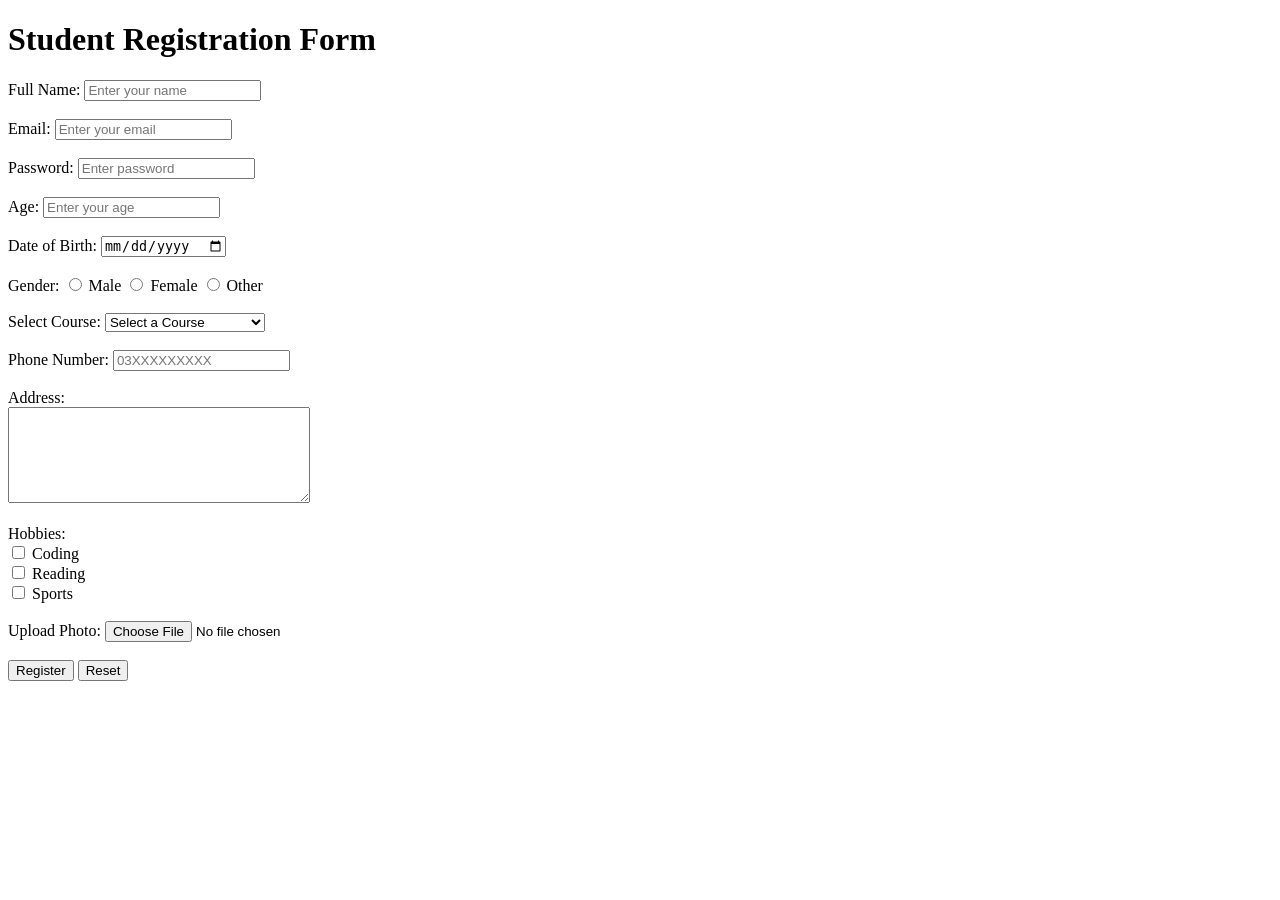
<file: STUDENT-FORM.HTML>
<!DOCTYPE html>
<html>
<head>
    <title>Student Registration Form</title>
</head>

<body>

    <h1>Student Registration Form</h1>

    <form>

        Full Name:
        <input type="text" placeholder="Enter your name">
        <br><br>

        Email:
        <input type="email" placeholder="Enter your email">
        <br><br>

        Password:
        <input type="password" placeholder="Enter password">
        <br><br>

        Age:
        <input type="number" placeholder="Enter your age">
        <br><br>

        Date of Birth:
        <input type="date">
        <br><br>

        Gender:
        <input type="radio" name="gender"> Male
        <input type="radio" name="gender"> Female
        <input type="radio" name="gender"> Other
        <br><br>
        Select Course:
        <select>
            <option>Select a Course</option>
            <option>Web Development</option>
            <option>Computer Science</option>
            <option>Graphic Designing</option>
            <option>Information Technology</option>
        </select>
        <br><br>

        Phone Number:
        <input type="tel" placeholder="03XXXXXXXXX">
        <br><br>

        Address:
        <br>
        <textarea rows="6" cols="35"></textarea>
        <br><br>

        Hobbies:
        <br>

        <input type="checkbox"> Coding
        <br>

        <input type="checkbox"> Reading
        <br>

        <input type="checkbox"> Sports
        <br><br>

        Upload Photo:
        <input type="file">
        <br><br>

        <input type="submit" value="Register">
        <input type="reset" value="Reset">

    </form>

</body>
</html>
</file>
<file: style1.css>
* {
    margin: 0;
    padding: 0;
    box-sizing: border-box;
    font-family: Arial, sans-serif;
}

body {
    display: flex;
    justify-content: center;
    align-items: center;
    height: 100vh;
    background: #222;
}

.calculator {
    background: #333;
    padding: 20px;
    border-radius: 15px;
    box-shadow: 0 0 15px rgba(0,0,0,0.5);
}

#display {
    width: 100%;
    height: 60px;
    margin-bottom: 15px;
    font-size: 24px;
    text-align: right;
    padding: 10px;
    border: none;
    border-radius: 8px;
}

.buttons {
    display: grid;
    grid-template-columns: repeat(4, 70px);
    gap: 10px;
}

button {
    height: 60px;
    font-size: 22px;
    border: none;
    border-radius: 10px;
    cursor: pointer;
    background: #555;
    color: white;
    transition: 0.2s;
}

button:hover {
    background: #777;
}

.equal {
    grid-column: span 2;
    background: orange;
}

.equal:hover {
    background: darkorange;
}
</file>
